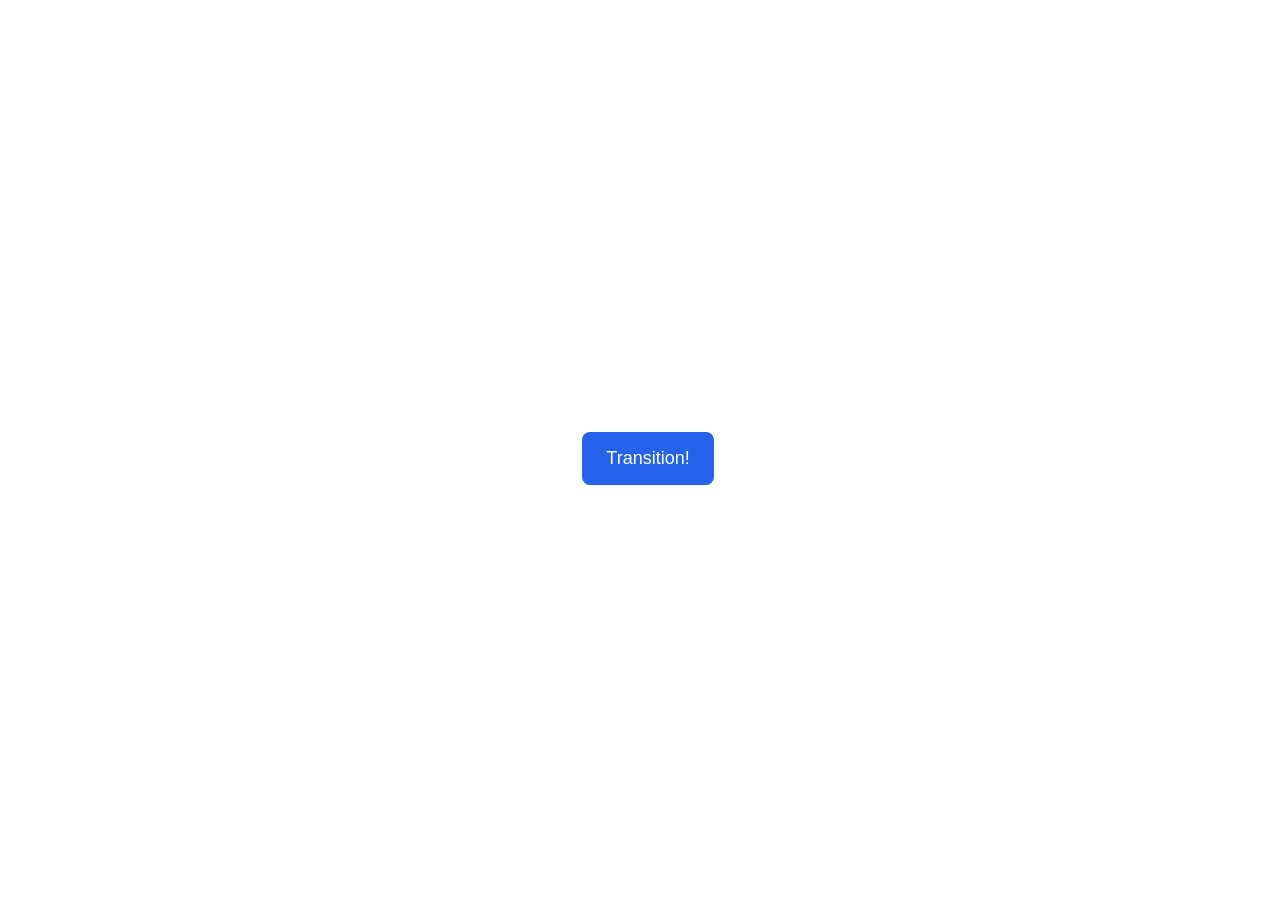
<file: advanced-html-css/animation/01-button-hover/index.html>
<!DOCTYPE html>
<html lang="en">
  <head>
    <meta charset="UTF-8" />
    <meta http-equiv="X-UA-Compatible" content="IE=edge" />
    <meta name="viewport" content="width=device-width, initial-scale=1.0" />
    <title>Button Hover</title>
    <link rel="stylesheet" href="style.css" />
  </head>
  <body>
    <div id="transition-container">
      <button>Transition!</button>
    </div>
  </body>
</html>
</file>
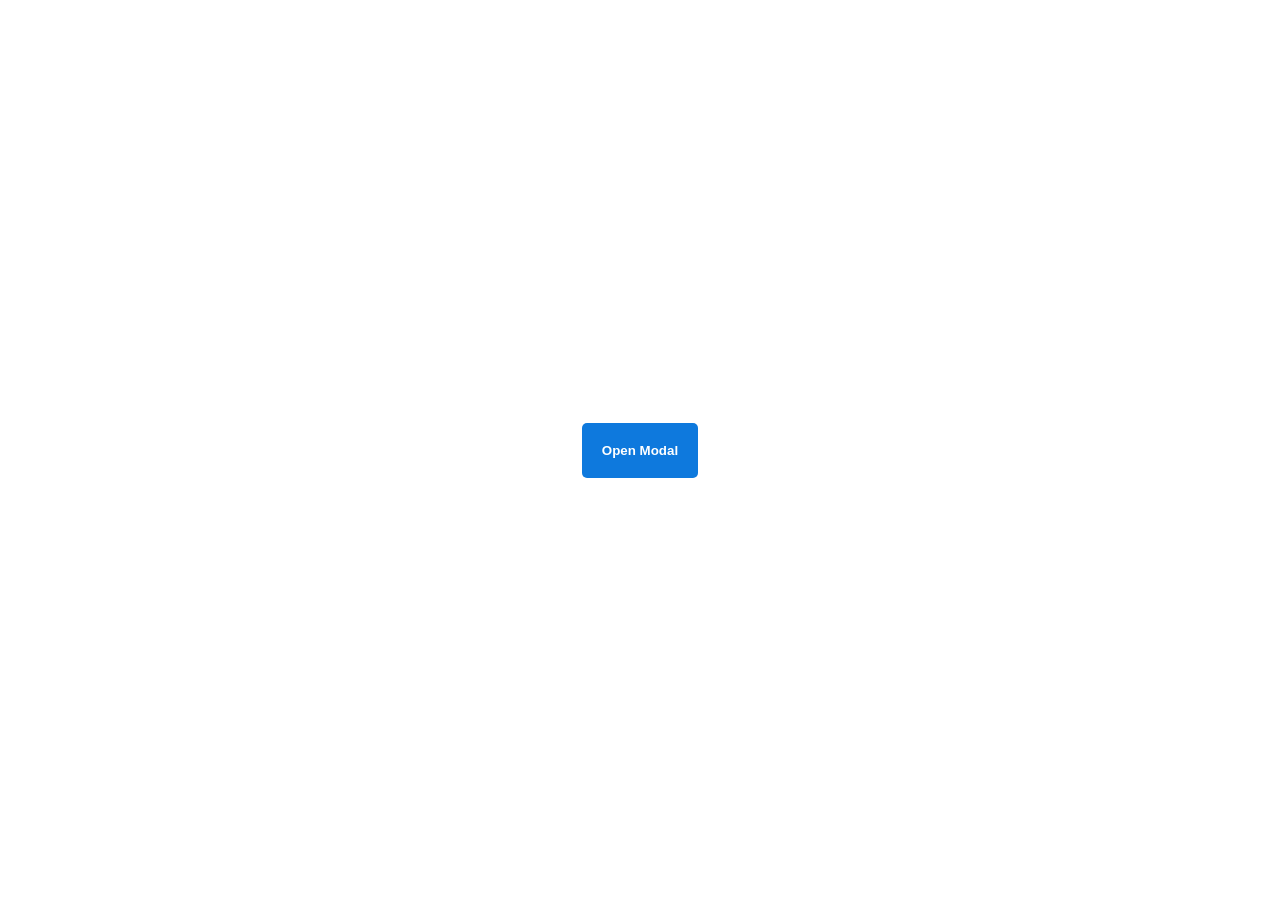
<file: advanced-html-css/animation/02-pop-up/index.html>
<!DOCTYPE html>
<html lang="en">
  <head>
    <meta charset="UTF-8" />
    <meta http-equiv="X-UA-Compatible" content="IE=edge" />
    <meta name="viewport" content="width=device-width, initial-scale=1.0" />
    <title>Popup</title>
    <link rel="stylesheet" href="style.css" />
  </head>
  <body>
    <div class="backdrop"></div>
    <div class="popup-modal">
      <h1>Look at me!</h1>
      <p>I'm a pop up dialog!</p>
      <button id="close-modal">Close Modal</button>
    </div>
    <div class="button-container">
      <button id="trigger-modal">Open Modal</button>
    </div>
    <script src="script.js"></script>
  </body>
</html>
</file>
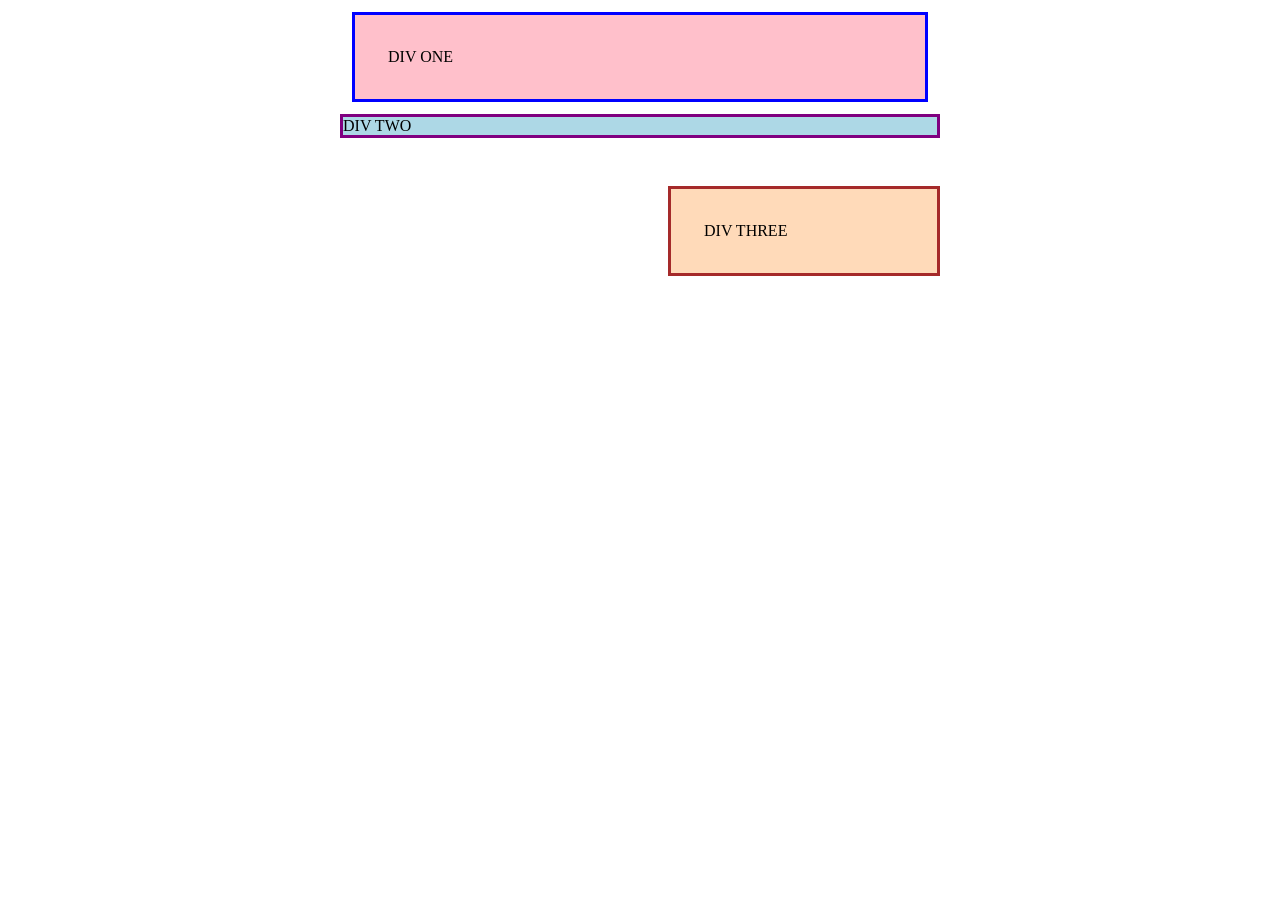
<file: foundations/block-and-inline/01-margin-and-padding-1/index.html>
<!DOCTYPE html>
<html lang="en">
  <head>
    <meta charset="UTF-8">
    <meta http-equiv="X-UA-Compatible" content="IE=edge">
    <meta name="viewport" content="width=device-width, initial-scale=1.0">
    <title>Margin and Padding exercise</title>
    <link rel="stylesheet" href="style.css">
  </head>
  <body>
    <div class="one">
      DIV ONE
    </div>
    <div class="two">
      DIV TWO
    </div>
    <div class="three">
      DIV THREE
    </div>
  </body>
</html>
</file>
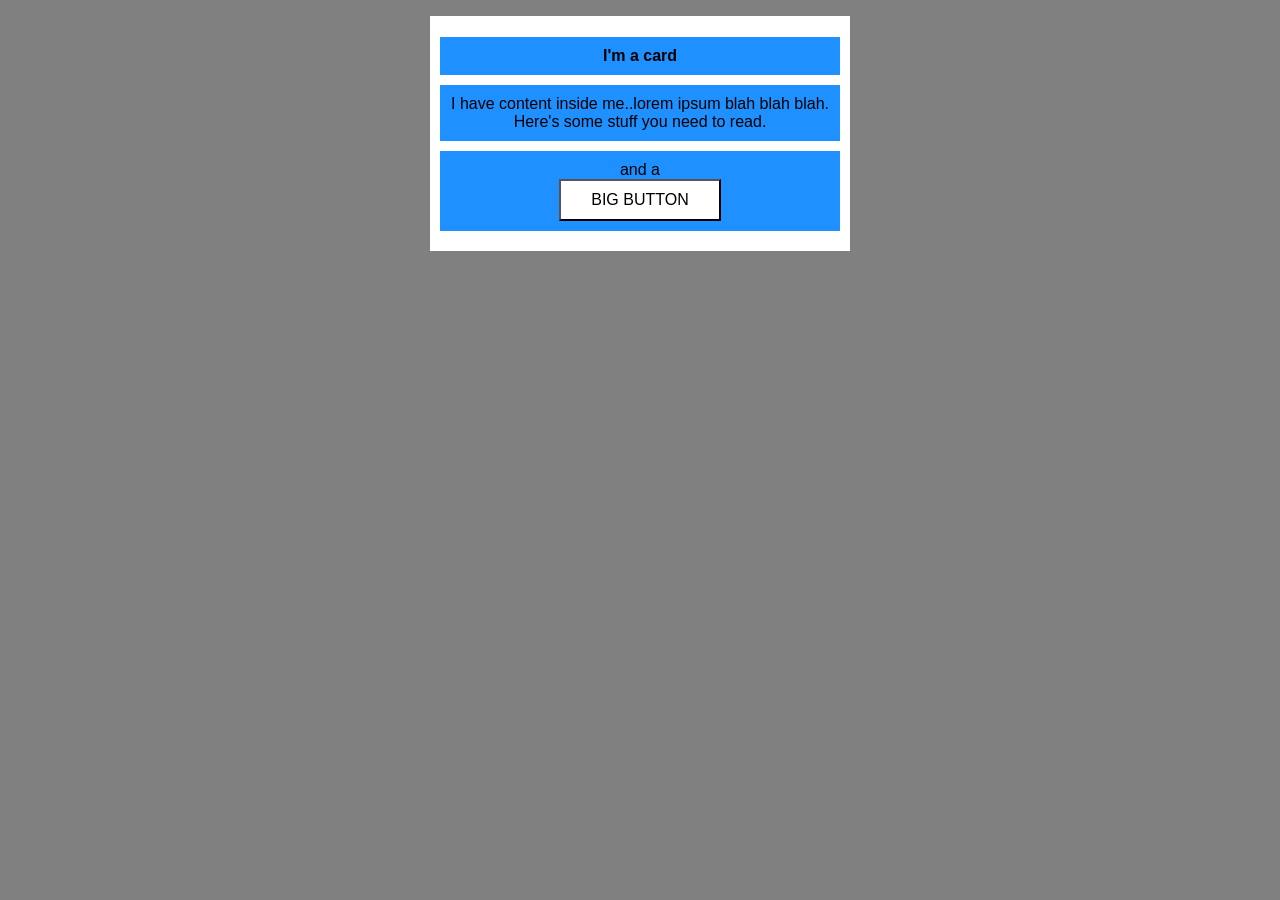
<file: foundations/block-and-inline/02-margin-and-padding-2/index.html>
<!DOCTYPE html>
<html lang="en">
  <head>
    <meta charset="UTF-8">
    <meta http-equiv="X-UA-Compatible" content="IE=edge">
    <meta name="viewport" content="width=device-width, initial-scale=1.0">
    <title>Margin and Padding exercise 2</title>
    <link rel="stylesheet" href="style.css">
  </head>
  <body>
    <div class="card">
      <h1 class="title">I'm a card</h1>
      <div class="content">I have content inside me..lorem ipsum blah blah blah. Here's some stuff you need to read.</div>
      <div class="button-container">and a <button>BIG BUTTON</button></div>
    </div>
  </body>
</html>
</file>
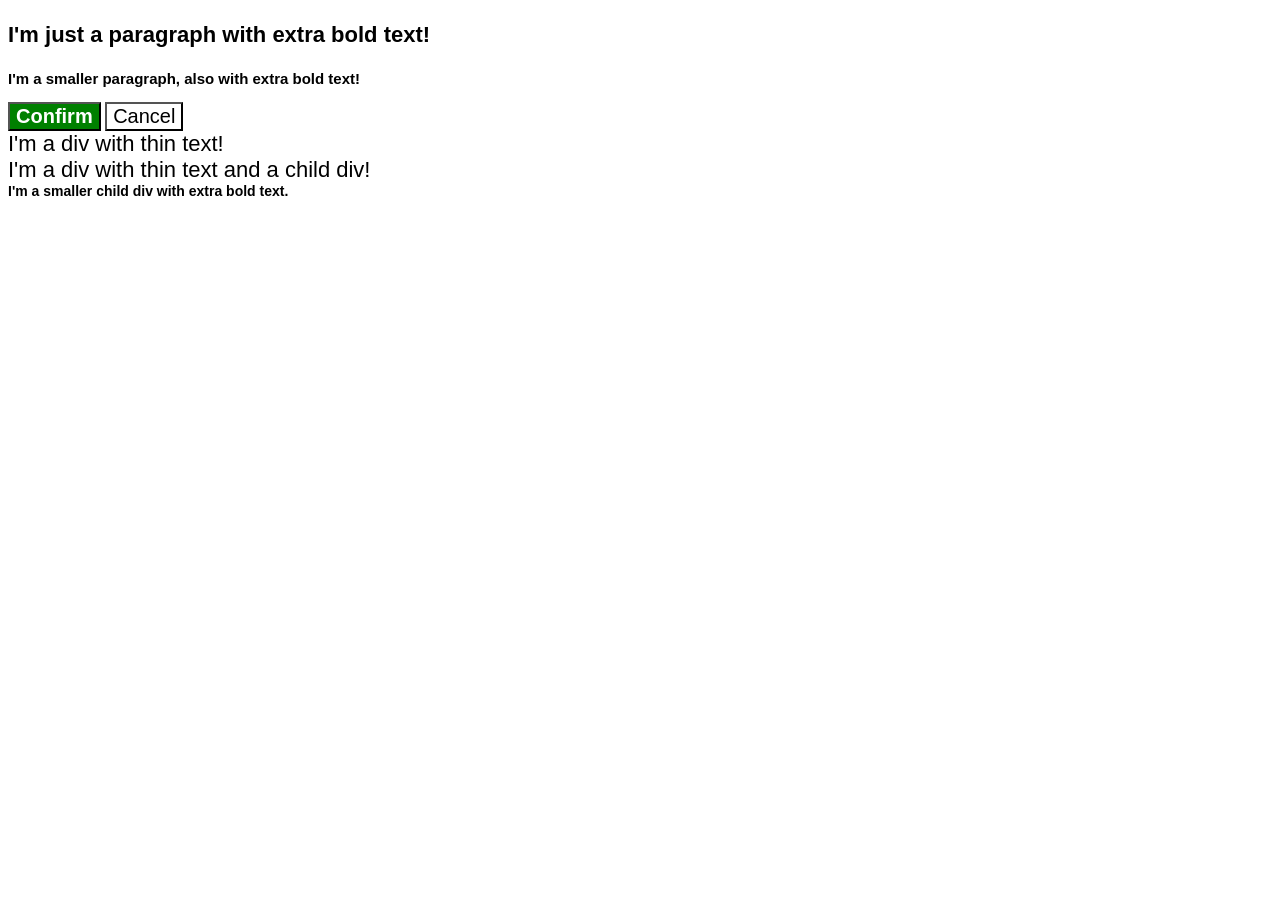
<file: foundations/cascade/01-cascade-fix/index.html>
<!DOCTYPE html>
<html lang="en">
  <head>
    <meta charset="UTF-8">
    <meta http-equiv="X-UA-Compatible" content="IE=edge">
    <meta name="viewport" content="width=device-width, initial-scale=1.0">
    <title>Fix the Cascade</title>
    <link rel="stylesheet" href="style.css">
  </head>
  <body>
    <p class="para">I'm just a paragraph with extra bold text!</p>
    <p class="para small-para">I'm a smaller paragraph, also with extra bold text!</p>

    <button id="confirm-button" class="button confirm">Confirm</button>
    <button id="cancel-button" class="button cancel">Cancel</button>

    <div class="text">I'm a div with thin text!</div>
    <div class="text">I'm a div with thin text and a child div!
      <div class="text child">I'm a smaller child div with extra bold text.</div>
    </div>
  </body>
</html>
</file>
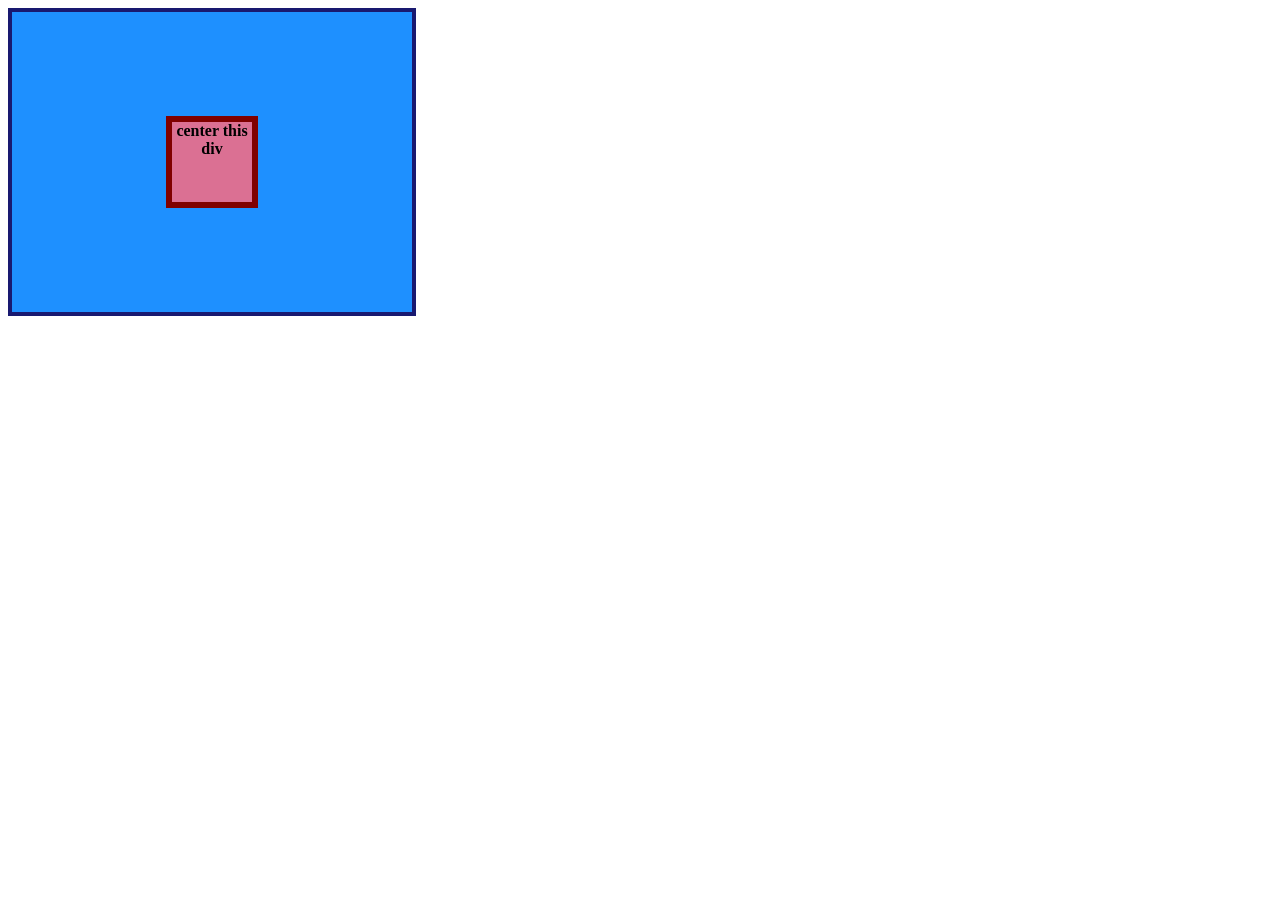
<file: foundations/flex/01-flex-center/index.html>
<!DOCTYPE html>
<html lang="en">
  <head>
    <meta charset="UTF-8">
    <meta http-equiv="X-UA-Compatible" content="IE=edge">
    <meta name="viewport" content="width=device-width, initial-scale=1.0">
    <title>CENTER THIS DIV</title>
    <link rel="stylesheet" href="style.css">
  </head>
  <body>
    <div class="container">
      <div class="box">center this div</div>
    </div>
  </body>
</html>
</file>
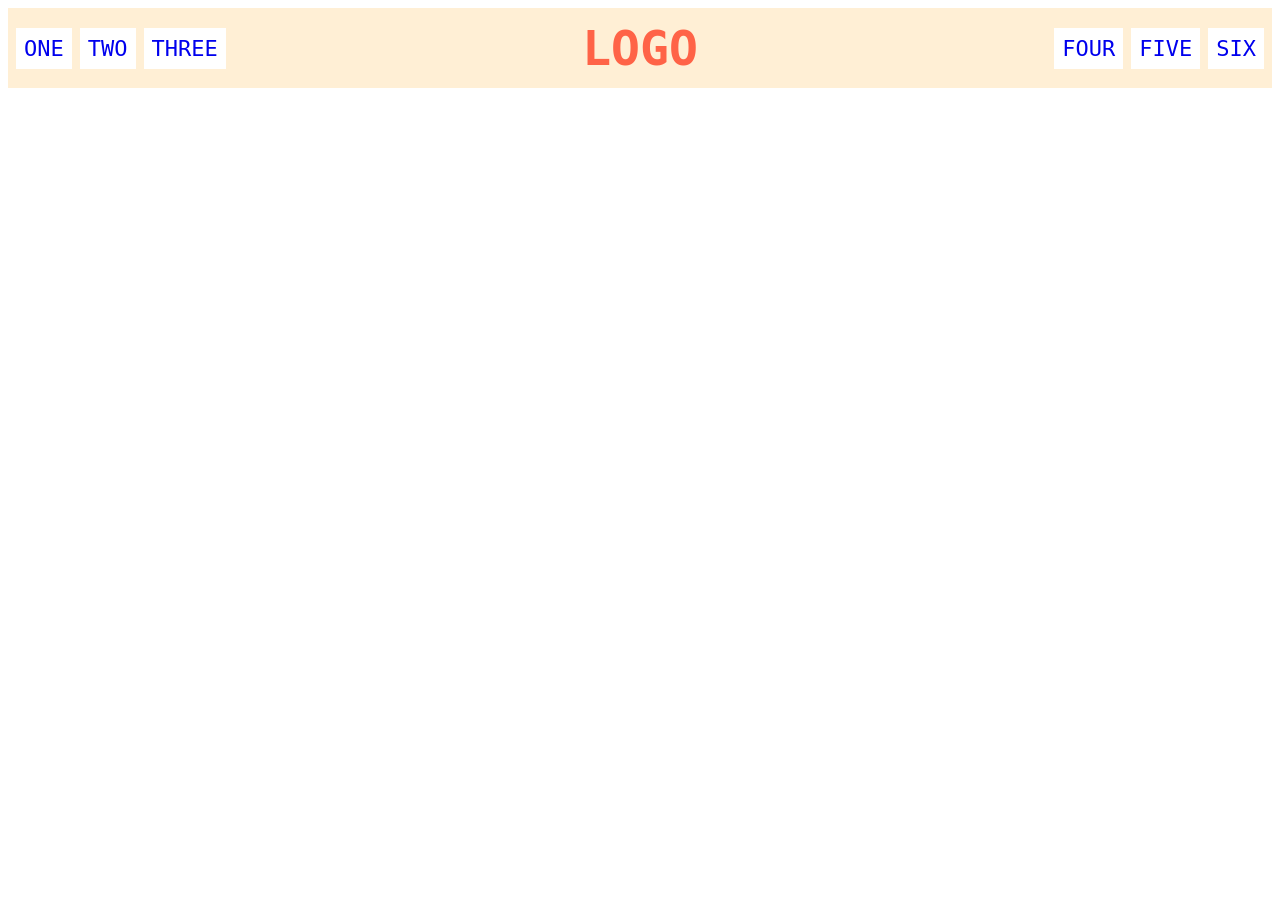
<file: foundations/flex/02-flex-header/index.html>
<!DOCTYPE html>
<html lang="en">
  <head>
    <meta charset="UTF-8">
    <meta http-equiv="X-UA-Compatible" content="IE=edge">
    <meta name="viewport" content="width=device-width, initial-scale=1.0">
    <title>Flex Header</title>
    <link rel="stylesheet" href="style.css">
  </head>
  <body>
    <div class="header">
      <div class="left-links">
        <ul>
          <li><a href="#">ONE</a></li>
          <li><a href="#">TWO</a></li>
          <li><a href="#">THREE</a></li>
        </ul>
      </div>
      <div class="logo">LOGO</div>
      <div class="right-links">
        <ul>
          <li><a href="#">FOUR</a></li>
          <li><a href="#">FIVE</a></li>
          <li><a href="#">SIX</a></li>
        </ul>
      </div>
    </div>
  </body>
</html>
</file>
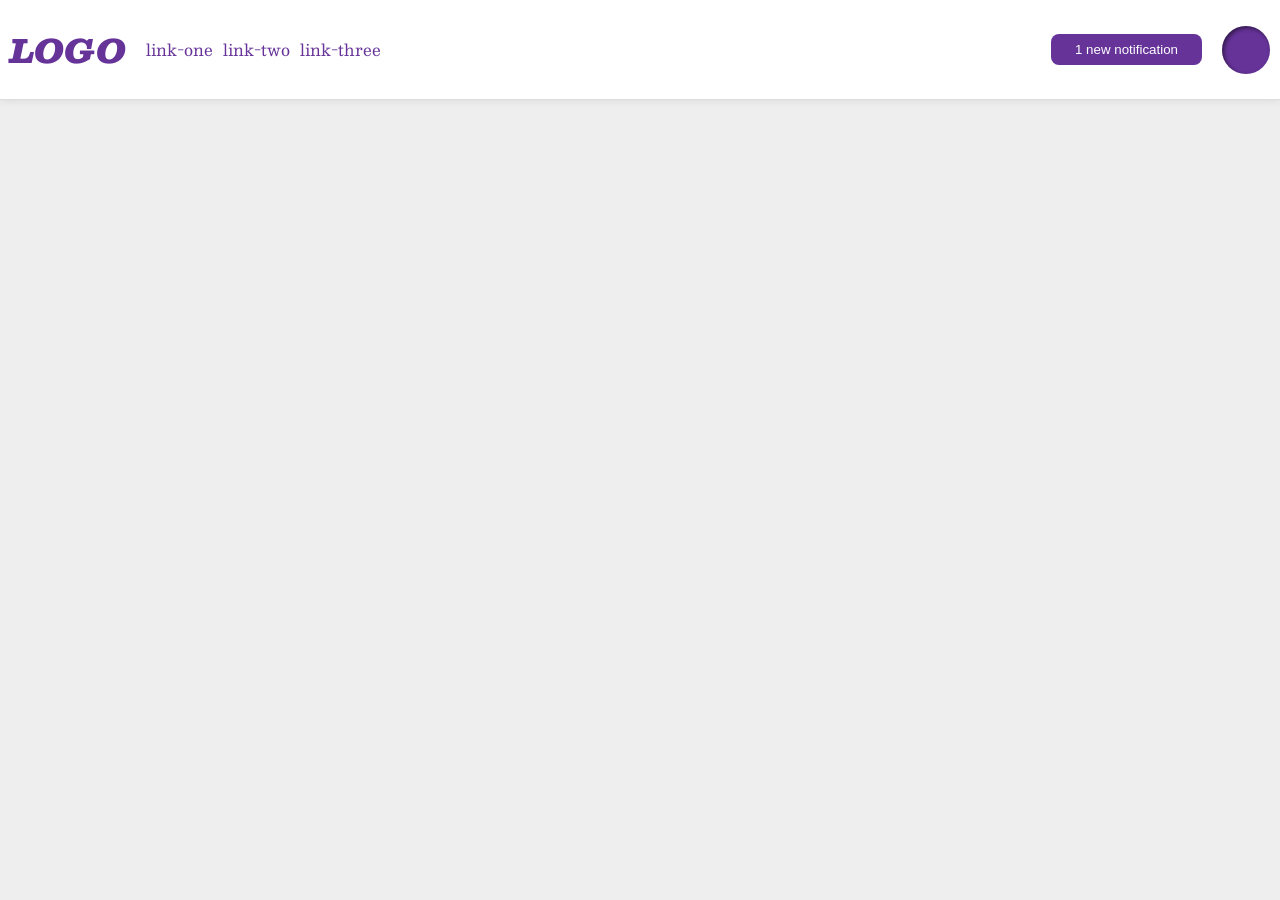
<file: foundations/flex/03-flex-header-2/index.html>
<!DOCTYPE html>
<html lang="en">
  <head>
    <meta charset="UTF-8">
    <meta http-equiv="X-UA-Compatible" content="IE=edge">
    <meta name="viewport" content="width=device-width, initial-scale=1.0">
    <title>Flex Header 2</title>
    <link rel="stylesheet" href="style.css">
  </head>
  <body>
    <div class="header">
      <div class="left">
      <div class="logo">
        LOGO
      </div>
      <ul class="links">
        <li><a href="https://google.com">link-one</a></li>
        <li><a href="https://google.com">link-two</a></li>
        <li><a href="https://google.com">link-three</a></li>
      </ul>
      </div>
      <div class="right">
      <button class="notifications">
        1 new notification
      </button>
      <div class="profile-image"></div>
      </div>
    </div>
  </body>
</html>
</file>
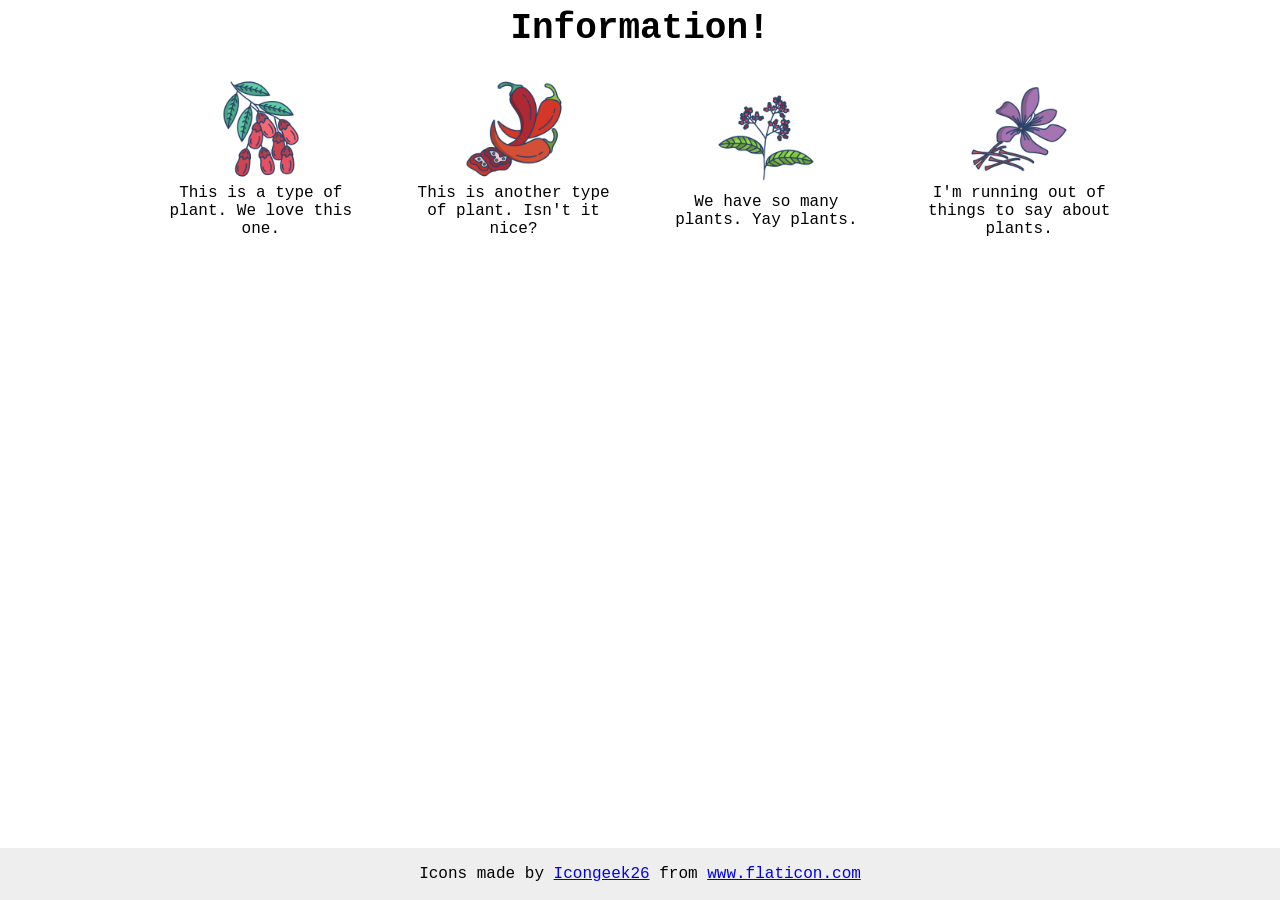
<file: foundations/flex/04-flex-information/index.html>
<!DOCTYPE html>
<html lang="en">
  <head>
    <meta charset="UTF-8">
    <meta http-equiv="X-UA-Compatible" content="IE=edge">
    <meta name="viewport" content="width=device-width, initial-scale=1.0">
    <title>Information</title>
    <link rel="stylesheet" href="style.css">
  </head>
  <body>
    <div class="title">Information!</div>

    <div class="fruits">
    <div class="fruit">
    <img src="./images/barberry.png" alt="barberry">
    <div class="text">This is a type of plant. We love this one.</div>
    </div>
    <div class="fruit">
    <img src="./images/chilli.png" alt="chili">
    <div class="text">This is another type of plant. Isn't it nice?</div>
  </div>
    <div class="fruit">
    <img src="./images/pepper.png" alt="pepper">
    <div class="text">We have so many plants. Yay plants.</div>
    </div>
    <div class="fruit">
    <img src="./images/saffron.png" alt="saffron">
    <div class="text">I'm running out of things to say about plants.</div>
    </div>
    <!-- disregard this section, it's here to give attribution to the creator of these icons -->
    <div class="footer">
      <div>Icons made by <a href="https://www.flaticon.com/authors/icongeek26" title="Icongeek26">Icongeek26</a> from <a href="https://www.flaticon.com/" title="Flaticon">www.flaticon.com</a></div>
    </div>
  </body>
</html>
</file>
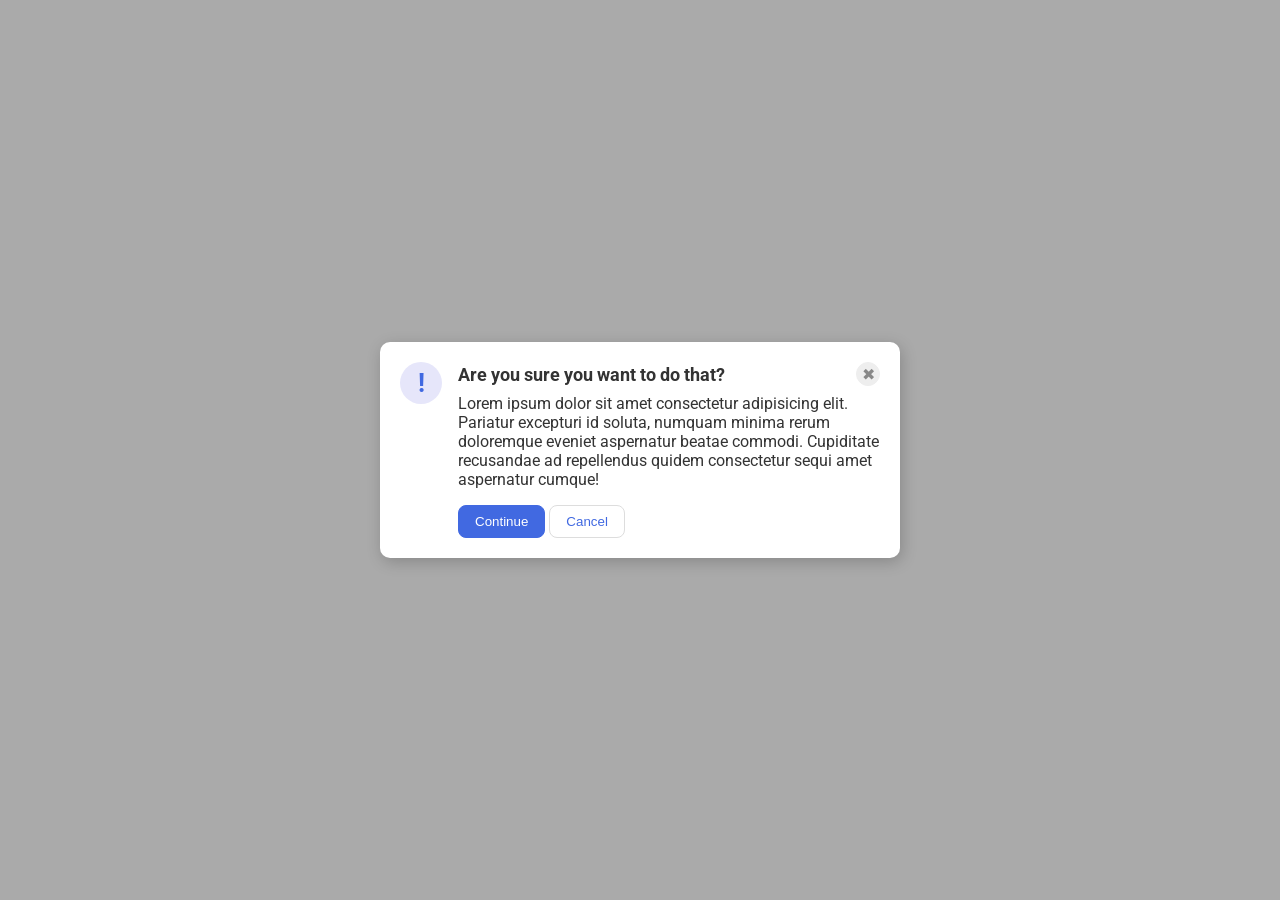
<file: foundations/flex/05-flex-modal/index.html>
<!DOCTYPE html>
<html lang="en">
  <head>
    <meta charset="UTF-8">
    <meta http-equiv="X-UA-Compatible" content="IE=edge">
    <meta name="viewport" content="width=device-width, initial-scale=1.0">
    <link rel="stylesheet" href="style.css">
    <title>Modal</title>
  </head>
  <body>

  <div class="modal">
      
   <div class="icon">!</div>
    <div class="container">
 
      <div class="header">Are you sure you want to do that?
      <button class="close-button">✖</button>
      </div>
      <div class="text">Lorem ipsum dolor sit amet consectetur adipisicing elit. Pariatur excepturi id soluta, numquam minima rerum doloremque eveniet aspernatur beatae commodi. Cupiditate recusandae ad repellendus quidem consectetur sequi amet aspernatur cumque!</div>
      <button class="continue">Continue</button>
      <button class="cancel">Cancel</button>
    </div>

  </div>
  </body>
</html>
</file>
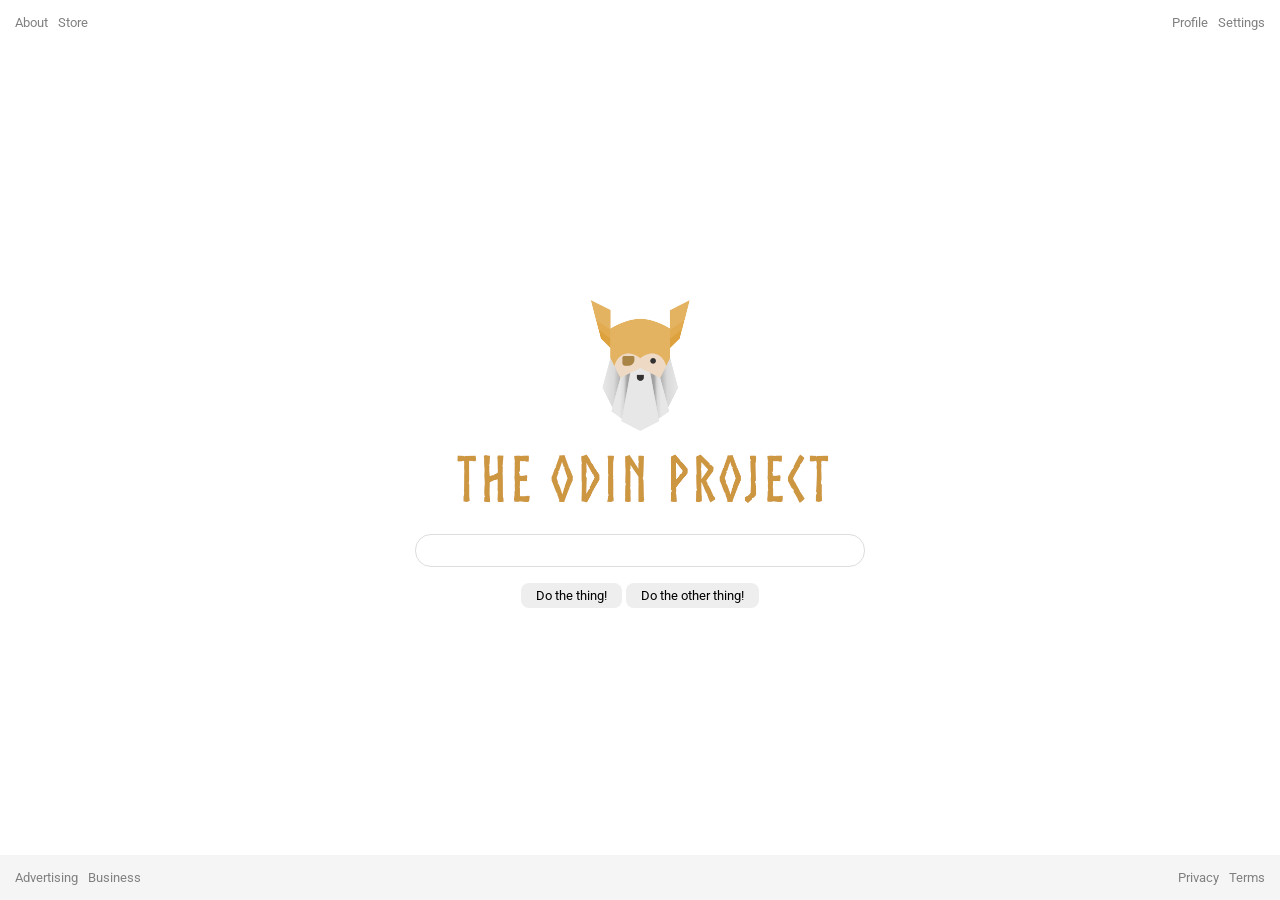
<file: foundations/flex/06-flex-layout/index.html>
<!DOCTYPE html>
<html lang="en">
  <head>
    <meta charset="UTF-8">
    <meta http-equiv="X-UA-Compatible" content="IE=edge">
    <meta name="viewport" content="width=device-width, initial-scale=1.0">
    <title>LAYOUT</title>
    <link rel="stylesheet" href="./style.css">
  </head>
  <body>
    <div class="header">
      <ul class="left-links">
        <li><a href="#">About</a></li>
        <li><a href="#">Store</a></li>
      </ul>
      <ul class="right-links">
        <li><a href="#">Profile</a></li>
        <li><a href="#">Settings</a></li>
      </ul>
    </div>
    <div class="content">
      <img src="./logo.png" alt="Project logo. Represents odin with the project name.">
      <div class="input">
        <input type="text">
      </div>
      <div class="buttons">
        <button>Do the thing!</button>
        <button>Do the other thing!</button>
      </div>
    </div>
    <div class="footer">
      <ul class="left-links">
        <li><a href="#">Advertising</a></li>
        <li><a href="#">Business</a></li>
      </ul>
      <ul class="right-links">
        <li><a href="#">Privacy</a></li>
        <li><a href="#">Terms</a></li>
      </ul>
    </div>
  </body>
</html>
</file>
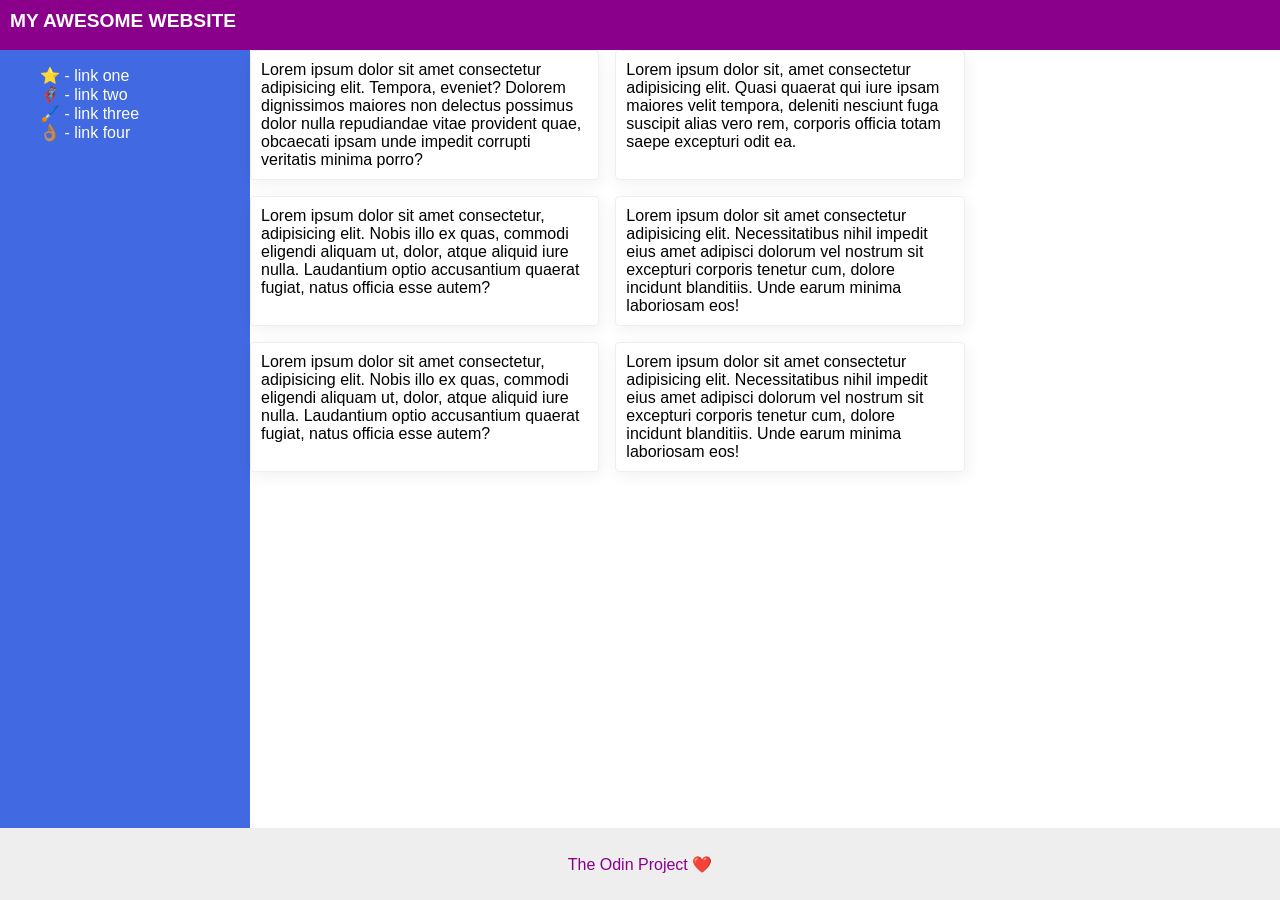
<file: foundations/flex/07-flex-layout-2/index.html>
<!DOCTYPE html>
<html lang="en">
  <head>
    <meta charset="UTF-8">
    <meta http-equiv="X-UA-Compatible" content="IE=edge">
    <meta name="viewport" content="width=device-width, initial-scale=1.0">
    <title>The Holy Grail</title>
    <link rel="stylesheet" href="style.css">
  </head>
  <body>
    <div class="header">
      MY AWESOME WEBSITE
    </div>
  <div class="container">
    <div class="sidebar">
      <ul>
        <li><a href="#">⭐ - link one</a></li>
        <li><a href="#">🦸🏽‍♂️ - link two</a></li>
        <li><a href="#">🖌️ - link three</a></li>
        <li><a href="#">👌🏽 - link four</a></li>
      </ul>
    </div>
    <div class="row-container">
    <div class="cards">
    <div class="card">Lorem ipsum dolor sit amet consectetur adipisicing elit. Tempora, eveniet? Dolorem dignissimos maiores non delectus possimus dolor nulla repudiandae vitae provident quae, obcaecati ipsam unde impedit corrupti veritatis minima porro?</div>
    <div class="card">Lorem ipsum dolor sit, amet consectetur adipisicing elit. Quasi quaerat qui iure ipsam maiores velit tempora, deleniti nesciunt fuga suscipit alias vero rem, corporis officia totam saepe excepturi odit ea.</div>
    <div class="card">Lorem ipsum dolor sit amet consectetur, adipisicing elit. Nobis illo ex quas, commodi eligendi aliquam ut, dolor, atque aliquid iure nulla. Laudantium optio accusantium quaerat fugiat, natus officia esse autem?</div>
    <div class="card">Lorem ipsum dolor sit amet consectetur adipisicing elit. Necessitatibus nihil impedit eius amet adipisci dolorum vel nostrum sit excepturi corporis tenetur cum, dolore incidunt blanditiis. Unde earum minima laboriosam eos!</div>
    <div class="card">Lorem ipsum dolor sit amet consectetur, adipisicing elit. Nobis illo ex quas, commodi eligendi aliquam ut, dolor, atque aliquid iure nulla. Laudantium optio accusantium quaerat fugiat, natus officia esse autem?</div>
    <div class="card">Lorem ipsum dolor sit amet consectetur adipisicing elit. Necessitatibus nihil impedit eius amet adipisci dolorum vel nostrum sit excepturi corporis tenetur cum, dolore incidunt blanditiis. Unde earum minima laboriosam eos!</div>
    </div>
    </div>
  </div>
    <div class="footer">
      The Odin Project ❤️
    </div>
  </body>
</html>
</file>
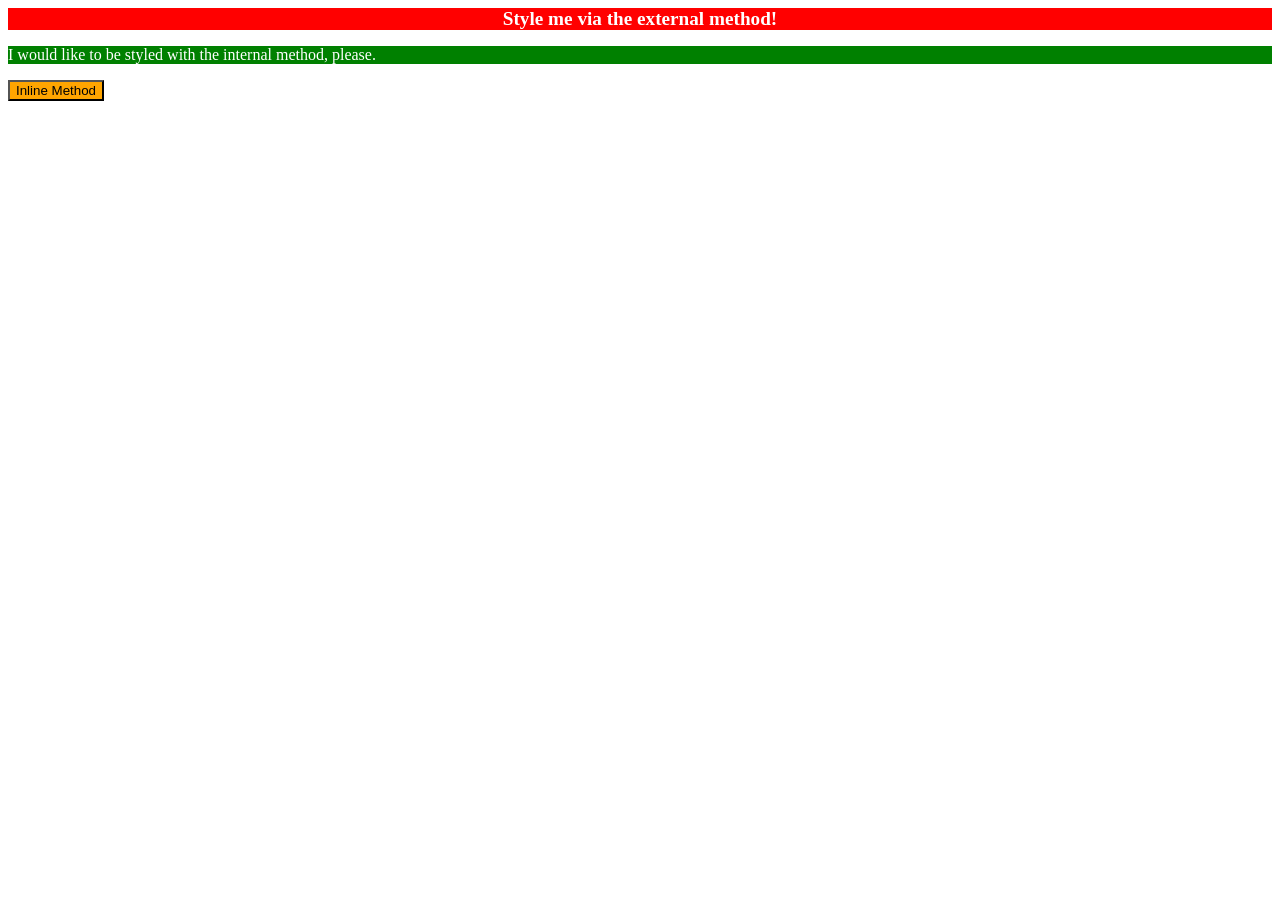
<file: foundations/intro-to-css/01-css-methods/index.html>
<!DOCTYPE html>
<html lang="en">
  <head>
    <meta charset="UTF-8">
    <meta http-equiv="X-UA-Compatible" content="IE=edge">
    <meta name="viewport" content="width=device-width, initial-scale=1.0">
    <link rel="stylesheet" href="styles.css">
    <style>
      p{
        background-color: green;
        color: white;
      }
    </style>
    <title>Methods for Adding CSS</title>
  </head>
  <body>
    <div>Style me via the external method!</div>
    <p>I would like to be styled with the internal method, please.</p>
    <button style="background-color: orange;">Inline Method</button>
  </body>
</html>
</file>
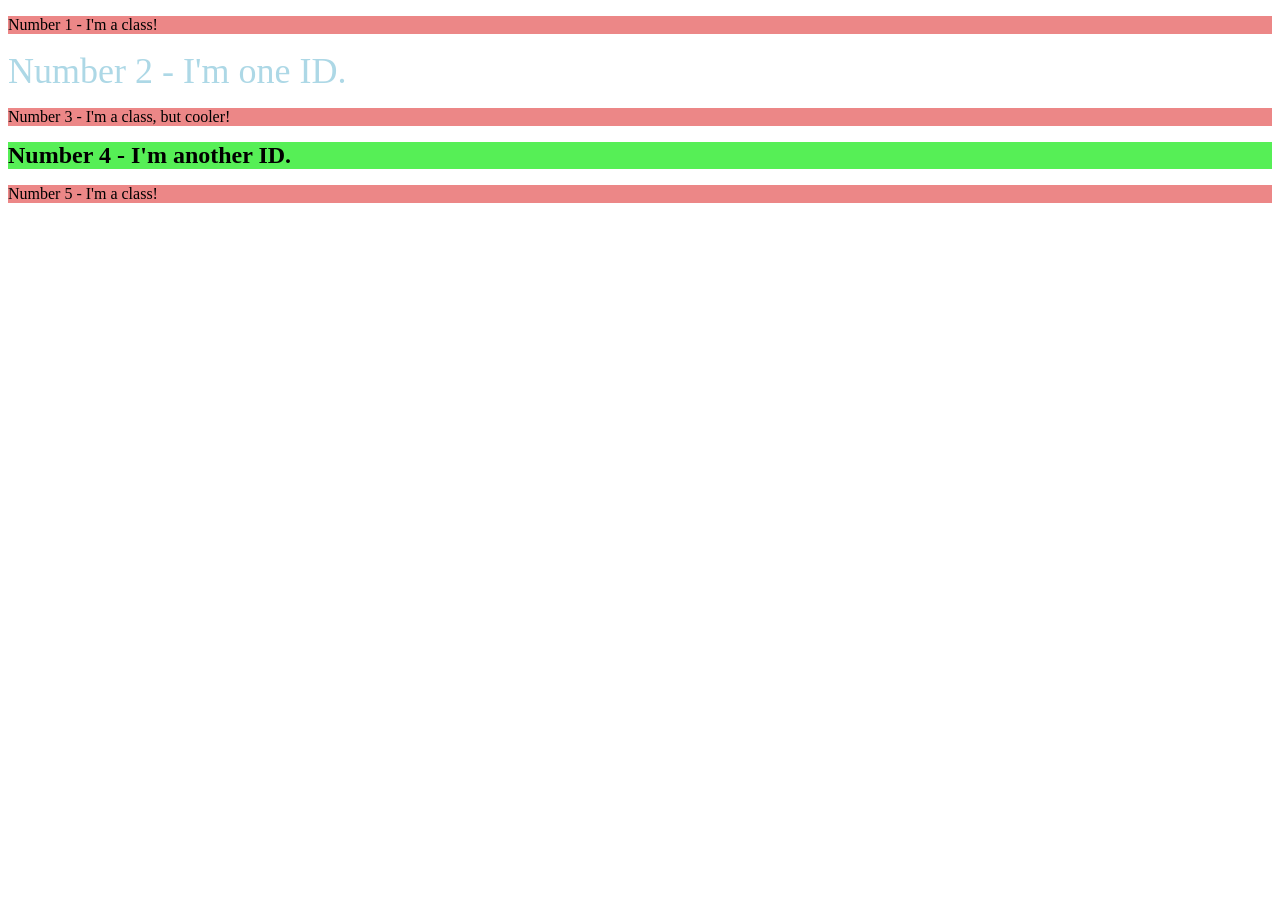
<file: foundations/intro-to-css/02-class-id-selectors/index.html>
<!DOCTYPE html>
<html lang="en">
  <head>
    <meta charset="UTF-8">
    <meta http-equiv="X-UA-Compatible" content="IE=edge">
    <meta name="viewport" content="width=device-width, initial-scale=1.0">
    <title>Class and ID Selectors</title>
    <link rel="stylesheet" href="style.css">
  </head>
  <body>
    <p class="odd-number">Number 1 - I'm a class!</p>
    <div id="second-element">Number 2 - I'm one ID.</div>
    <p class="odd-number third">Number 3 - I'm a class, but cooler!</p>
    <div id="fourth">Number 4 - I'm another ID.</div>
    <p class="odd-number">Number 5 - I'm a class!</p>
  </body>
</html>
</file>
<file: advanced-html-css/animation/01-button-hover/style.css>
#transition-container {
  width: 100vw;
  height: 100vh;
  display: flex;
  flex-direction: column;
  justify-content: center;
  align-items: center;
  font-family: Arial, sans-serif;
}

button {
  border-radius: 8px;
  border: none;
  background-color: #2563eb;
  color: white;
  font-size: 18px;
  padding: 16px 24px;
  text-align: center;
}
</file>
<file: advanced-html-css/animation/02-pop-up/style.css>
* {
  padding: 0;
  margin: 0;
}

body {
  overflow: hidden;
}

.button-container {
  width: 100vw;
  height: 100vh;
  background-color: #ffffff;
  opacity: 100%;
  display: flex;
  align-items: center;
  justify-content: center;
}

button {
  padding: 20px;
  color: #ffffff;
  background-color: #0e79dd;
  border: none;
  border-radius: 5px;
  font-weight: 600;
}

.popup-modal {
  padding: 32px 64px;
  background-color: white;
  border: 1px solid black;
  border-radius: 10px;
  position: fixed;
  top: 50%;
  left: 50%;
  transform-origin: center;
  transform: translate(-50%, -50%);
  pointer-events: none;
  opacity: 0%;
  text-align: center;
}

.popup-modal p {
  margin-bottom: 24px;
}

.backdrop {
  pointer-events: none;
  position: fixed;
  inset: 0;
  background: #000;
  opacity: 0%;
}

.popup-modal.show {
  opacity: 100%;
  pointer-events: all;
}

.backdrop.show {
  opacity: 30%;
}
</file>
<file: foundations/block-and-inline/01-margin-and-padding-1/style.css>
body {
  max-width: 600px;
  margin: 0 auto;
}

.one {
  background: pink;
  border: 3px solid blue;
  /* CHANGE ME */
  padding: 33px;
  margin: 12px;
}

.two {
  background: lightblue;
  border: 3px solid purple;
  /* CHANGE ME */
  margin-bottom: 48px;
}

.three {
  background: peachpuff;
  border: 3px solid brown;
  width: 200px;
  /* CHANGE ME */
  padding: 33px;
  margin-left: auto;
}
</file>
<file: foundations/block-and-inline/02-margin-and-padding-2/style.css>
*{
  font-size: 16px;
}


body {
  background: gray;
  font-family: sans-serif;
}

.card {
  width: 400px;
  background: white;
  margin: 16px auto;
  padding: 10px;
}

.title,
.content,
.button-container {
  background: dodgerblue;
  padding: 10px;
  text-align: center;
}
button {
  background: white;
  padding: 10px 30px;
  display: block;
  margin: 0 auto;
}

.button-container{
  margin: 10px auto;
  text-align: center;
}
</file>
<file: foundations/cascade/01-cascade-fix/style.css>
body {
  font-family: Arial, Helvetica, sans-serif;
}

.para,
.small-para {
  color: hsl(0, 0%, 0%);
  font-weight: 800;
}

.para.small-para{
  font-size: 15px;
  font-weight: 800;
}

.para {
  font-size: 22px;
}

.confirm {
  background: green;
  color: white;
  font-weight: bold;
} 

.button {
  background-color: rgb(255, 255, 255);
  color: rgb(0, 0, 0);
  font-size: 20px;
}

div.text {
  color: rgb(0, 0, 0);
  font-size: 22px;
  font-weight: 100;
}

div .child {
  color: rgb(0, 0, 0);
  font-weight: 800;
  font-size: 14px;
}

#confirm-button{
  color: white;
  background-color: green;
  font-weight: bold;
}
</file>
<file: foundations/flex/01-flex-center/style.css>
.container {
  background: dodgerblue;
  border: 4px solid midnightblue;
  width: 400px;
  height: 300px;
  display: flex;
  justify-content: center;
  align-items: center;
}

.box {
  background: palevioletred;
  font-weight: bold;
  text-align: center;
  border: 6px solid maroon;
  width: 80px;
  height: 80px;
  
}
</file>
<file: foundations/flex/02-flex-header/style.css>
.header  {
  font-family: monospace;
  background: papayawhip;
}

.logo {
  font-size: 48px;
  font-weight: 900;
  color: tomato;
  padding: 4px 32px;
}

ul {
  /* this removes the dots on the list items*/
  list-style-type: none;
}

a {
  font-size: 22px;
  background: white;
  padding: 8px;
  /* this removes the line under the links */
  text-decoration: none;
}

/*solutions*/


.header{
  display: flex;
  align-items: center;
  justify-content: space-between;
  padding: 8px;
}

ul{
display: flex;
margin: 0;
padding: 0;
gap: 8px;
}
</file>
<file: foundations/flex/03-flex-header-2/style.css>
/* this is some magical font-importing.  
you'll learn about it later. */
@import url('https://fonts.googleapis.com/css2?family=Besley:ital,wght@0,400;1,900&display=swap');

body {
  margin: 0;
  background: #eee;
  font-family: Besley, serif;
}

.header {
  background: white;
  border-bottom: 1px solid #ddd;
  box-shadow: 0 0 8px rgba(0,0,0,.1);
}

.profile-image {
  background: rebeccapurple;
  box-shadow: inset 2px 2px 4px rgba(0,0,0,.5);
  border-radius: 50%;
  width: 48px;
  height: 48px;
}

.logo {
  color: rebeccapurple;
  font-size: 32px;
  font-weight: 900;
  font-style: italic;
}

button {
  border: none;
  border-radius: 8px;
  background: rebeccapurple;
  color: white;
  padding: 8px 24px;
}

a {
  /* this removes the line under our links */
  text-decoration: none;
  color: rebeccapurple;
}

ul {
  list-style-type: none;
  display: flex;
  padding: 20px;
  gap: 10px;
}

.header{
 display: flex;
 justify-content: space-between;
 padding: 0 10px;
}



.left, .right{
display: flex;
align-items: center;
}

.right{
  gap: 20px;
}
</file>
<file: foundations/flex/04-flex-information/style.css>
body {
  font-family: 'Courier New', Courier, monospace;
}

img {
  width: 100px;
  height: 100px;
}

.title {
  font-size: 36px;
  font-weight: 900;
}

/* do not edit this footer */
.footer {
  position: fixed;
  bottom: 0;
  left: 0;
  right: 0;
  height: 52px;
  display: flex;
  align-items: center;
  justify-content: center;
  background: #eee;
}


.body{
  text-align: center;
}

.title{
  display: flex;
  justify-content: center;
}

.icons{
  display: flex;
}

.fruits{
  display: flex;
  padding: 30px 10%;
  justify-content: center;

}

.fruit{
  margin: auto;
  max-width: 200px;
  text-align: center;
}

.text{
  text-align: center
}
</file>
<file: foundations/flex/05-flex-modal/style.css>
@import url('https://fonts.googleapis.com/css2?family=Roboto:wght@400;700&display=swap');

html, body {
  height: 100%;
}

body {
  font-family: Roboto, sans-serif;
  margin: 0;
  background: #aaa;
  color: #333;
  /* I'll give you this one for free lol */
  display: flex;
  align-items: center;
  justify-content: center;
  
}

.modal {
  background: white;
  width: 480px;
  border-radius: 10px;
  box-shadow: 2px 4px 16px rgba(0,0,0,.2);
  display: flex;
}

.icon {
  color: royalblue;
  font-size: 26px;
  font-weight: 700;
  background: lavender;
  width: 42px;
  height: 42px;
  border-radius: 50%;
  display: flex;
  align-items: center;
  justify-content: center;
}

.close-button {
  background: #eee;
  border-radius: 50%;
  color: #888;
  font-weight: 400;
  font-size: 16px;
  height: 24px;
  width: 24px;
  display: flex;
  align-items: center;
  justify-content: center;
  border: 1px solid #eee;
  padding: 0;
  align-items: flex;
}

button {
  cursor: pointer;
  padding: 8px 16px;
  border-radius: 8px;
  
}

button.continue {
  background: royalblue;
  border: 1px solid royalblue;
  color: white;
  
}

button.cancel {
  background: white;
  border: 1px solid #ddd;
  color: royalblue;
  
}

.modal{
  display: flex;
  gap: 16px;
  padding: 20px;
}

.icon{
  flex-shrink: 0;
}

.header{
  display: flex;
  align-items: center;
  justify-content: space-between;
  font-size: 18px;
  font-weight: 700;
  margin-bottom: 8px;
}

.text {
  margin-bottom: 16px;
}
</file>
<file: foundations/flex/06-flex-layout/style.css>
@import url('https://fonts.googleapis.com/css2?family=Roboto:wght@400;700&display=swap');

body {
  height: 100vh;
  margin: 0;
  overflow: hidden;
  font-family: Roboto, sans-serif;
}

img {
  width: 600px;
}

button {
  font-family: Roboto, sans-serif;
  border: none;
  border-radius: 8px;
  background: #eee;
}

input {
  border: 1px solid #ddd;
  border-radius: 16px;
  padding: 8px 24px;
  width: 400px;
}

body {
  display: flex;
  flex-direction: column;
}

.header{
  display: flex;
  justify-content: space-between;
  padding: 15px;
}

.left-links{
list-style-type: none;
padding: 0;
margin: 0;
display: flex;
gap: 10px;
font-size: small;
}

.right-links{
list-style-type: none;
padding: 0;
margin: 0;
display: flex;
gap: 10px;
font-size: small;
}

.left-links a{
text-decoration: none;
color: gray;
}

.right-links a{
text-decoration: none;
color: grey;
}

.content{
  display: flex;
  flex-direction: column;
  align-items: center;
  justify-content: center;
  flex: 1;
  gap: 16px;

}

button{
  padding: 5px 15px;

}
.footer {
  display: flex;
  justify-content: space-between;
  padding: 15px;
  border: 1px;
  background-color: whitesmoke;
  font-size: small;
  justify-content: space-between;
}
</file>
<file: foundations/flex/07-flex-layout-2/style.css>
body {
  font-family: -apple-system, BlinkMacSystemFont, 'Segoe UI', Roboto, Oxygen, Ubuntu, Cantarell, 'Open Sans', 'Helvetica Neue', sans-serif;
  margin: 0;
  min-height: 100vh;
}

.header {
  height: 72px;
  background: darkmagenta;
  color: white;
}

.footer {
  height: 72px;
  background: #eee;
  color: darkmagenta;
}

.sidebar {
  width: 300px;
  background: royalblue;
  box-sizing: border-box;
}

.card {
  border: 1px solid #eee;
  box-shadow: 2px 4px 16px rgba(0,0,0,.06);
  border-radius: 4px;
}

/*solution*/
body {
  display: flex;
  flex-direction: column;
}

.header{
  height: 30px;
  text-align: left;
  font-weight: 800;
  font-size: larger;
  padding: 10px;
}

.container{
  display: flex;
  flex: 1;
}
.row-container{
  flex: 1;
  gap: 10px;
  flex: 1;
}

.card{
  padding: 10px;
  flex:0 0 calc(33.333% - 16px);

}

.cards{
    display:flex;
    flex-wrap:wrap;
    gap:16px;
}



.footer{
    display: flex;
    justify-content: center;
    align-items: center;
}

a{
  text-decoration: none;
  color: white;
  
}

.sidebar{
display: flex;
flex: 0 0 250px;
}

ul{
  list-style: none;
}
</file>
<file: foundations/intro-to-css/01-css-methods/styles.css>
div{
    background-color: red;
    text-align: center;
    font-weight: bold;
    font-size: larger;
    color: white;
}
</file>
<file: foundations/intro-to-css/02-class-id-selectors/style.css>
.odd-number{
    background-color: rgb(236, 135, 135);
    font-family: 
    font: Verdana, Dejavu Sans, sans-serif;
}

#second-element{
color: #ADD8E6;
font-size: 36px;
}

.third{
    font: 24px;
}

#fourth{
    background: rgb(86, 239, 86);
    font-size: 24px;
    font-weight: bold;
}
</file>
